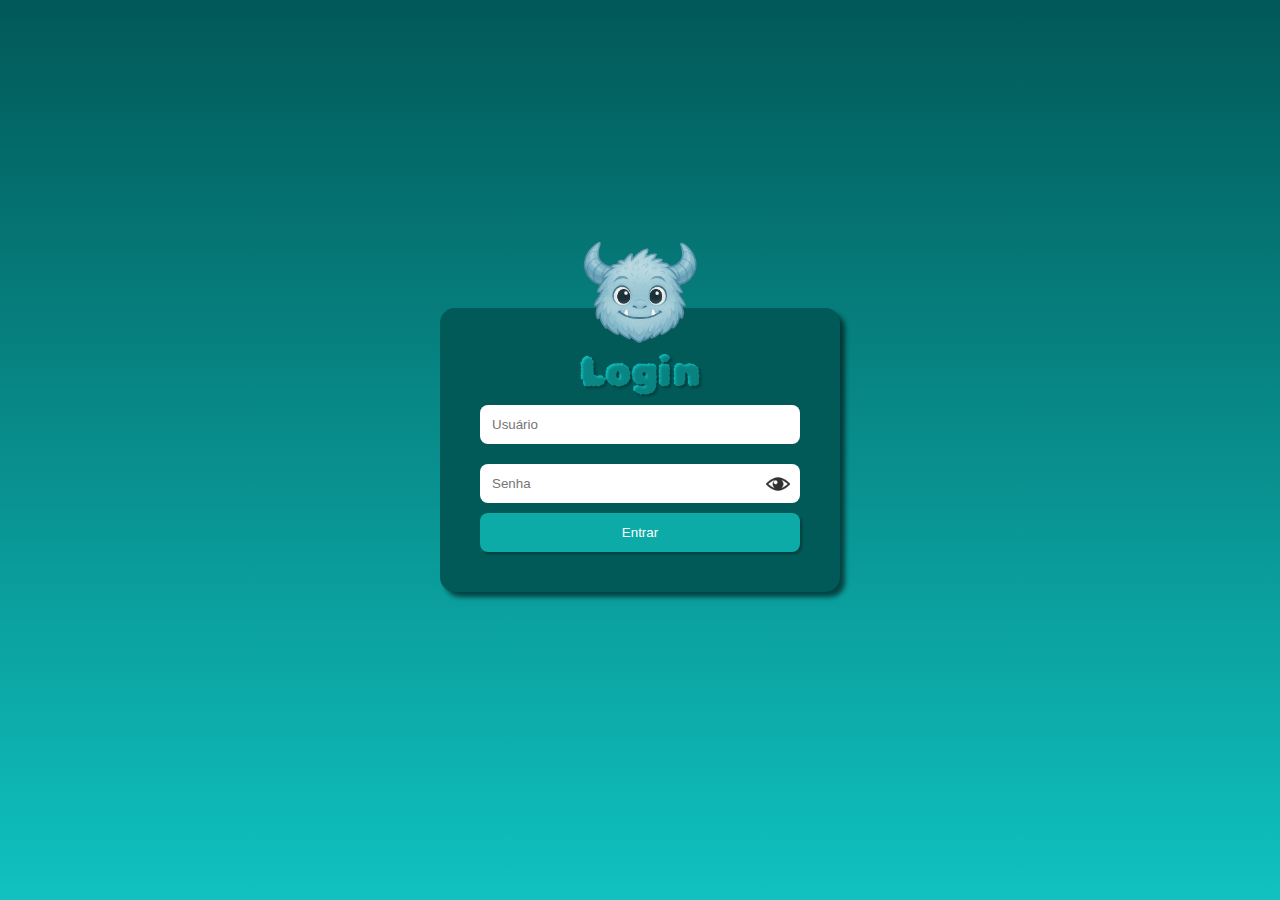
<file: index.html>
<!DOCTYPE html>
<html lang="pt-br">
<head>
    <meta charset="UTF-8">
    <meta name="viewport" content="width=device-width, initial-scale=1.0">
    <link rel="shortcut icon" href="icon/monstro1.png" type="image/x-icon">
    <title>Login</title>
    <link rel="stylesheet" href="style.css">
</head>
<body>
    <div class="container">
        <div class="login">
            <div class="monstro">
                <img src="imagens/monstro1.png" id="olho-aberto" alt="monstro olho aberto">
                <img src="imagens/monstro2.png" id="olho-fechado" alt="monstro olho fechado">
            </div>
                <h2>Login</h2>
                <form>
                    <input type="text" placeholder="Usuário" required>
        
                    <div class="parte-senha">
                        <input type="password" id="senha" placeholder="Senha" required>
                        <img src="imagens/olho.png" id="btn-ver" alt="olho">
                    </div>
        
                    <button type="submit">Entrar</button>
                </form>
        </div>
    </div>

    <script src="script.js"></script>
</body>
</html>
</file>
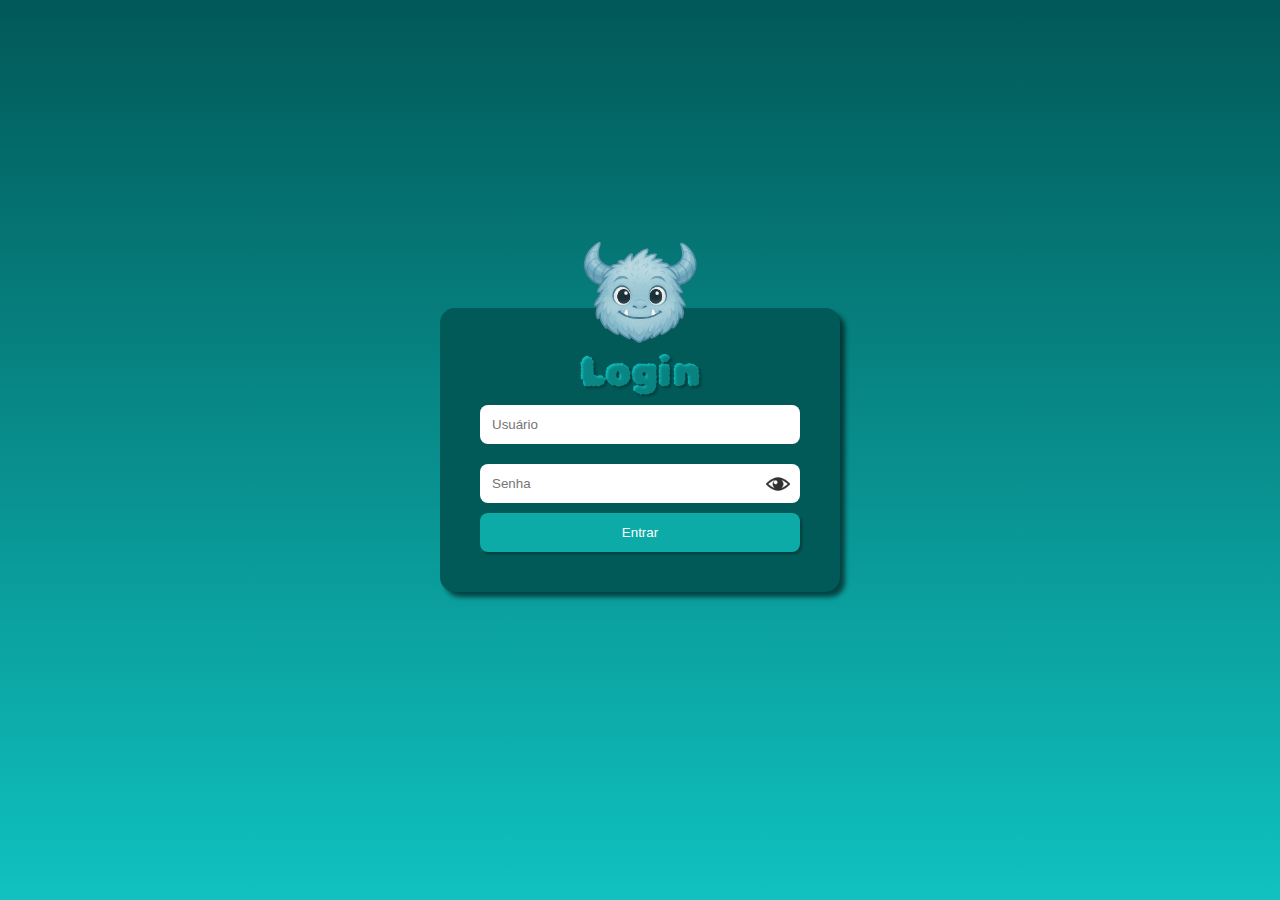
<file: pagina-logado.html>
<!DOCTYPE html>
<html lang="pt-br">
<head>
    <meta charset="UTF-8">
    <meta name="viewport" content="width=device-width, initial-scale=1.0">
    <link rel="shortcut icon" href="icon/monstro1.png" type="image/x-icon">
    <title>Página Logado</title>
    <style>
        @import url('https://fonts.googleapis.com/css2?family=Rubik+Bubbles&display=swap');
        body {
            background-color: #023535;
            color: white;
            text-align: center;
            font-family: Arial, Helvetica, sans-serif;
            padding: 50px;
        }

        h1 {
            font-family: "Rubik Bubbles", system-ui;
            font-size: 2.5em;
            background: linear-gradient(90deg, #0FC2C0, #0CABA8);
            background-clip: text;
            color: transparent;
            -webkit-text-fill-color: transparent;
            text-shadow: 2px 2px 2px rgba(0, 0, 0, 0.269);
        }

        img {
            max-width: 300px;
            border-radius: 15px;
            box-shadow: 0 0 10px black;
        }
        .sair {
            display: flex;
            flex-direction: column;
            justify-content: center;
            align-items: center;
            gap: 15px;
        }
        #btn {
            width: 300px;
            height: 30px;
            border: none;
            border-radius: 5px;
            background: linear-gradient(90deg, #0FC2C0, #0CABA8);
            color: white;
            font-weight: bold;
            box-shadow: 5px 5px 5px rgba(0, 0, 0, 0.103);
        }
        #btn:hover {
            background: #0CABA8;
            cursor: pointer;
        }
    </style>
</head>
<body>
    <h1>Seja bem vindo!</h1>

    <div class="sair">
        <img src="imagens/Monstro de Gelo.png" alt="Monstro de Gelo">
        <button onclick="logout()" id="btn">Sair</button>
    </div>

    <script> 
        if (localStorage.getItem("logado") !== "true") {
            alert("Acesso negado. Faça login primeiro.");
            window.location.href = "index.html";
        }
    </script>
    <script src="script.js"></script>
</body>
</html>
</file>
<file: style.css>
@charset "UTF-8";

@import url('https://fonts.googleapis.com/css2?family=Rubik+Bubbles&display=swap');

:root {
    --cor1:#0FC2C0;
    --cor2:#0CABA8;
    --cor3:#008F8C;
    --cor4:#015958;
    --cor5:#023535;

    --fonte1: "Rubik Bubbles", system-ui;
    --fonte2: ;
}

* {
    margin: 0;
    padding: 0;
    box-sizing: border-box;
}

body {
    font-family: Arial, Helvetica, sans-serif;
    background-image: linear-gradient(to bottom, var(--cor4), var(--cor1));
    display: flex;
    justify-content: center;
    align-items: center;
    min-height: 100vh;
    padding: 20px;
}

h2 {
    font-family: var(--fonte1) ;
    font-size: 2.5em;
    background: linear-gradient(90deg, var(--cor1), var(--cor2));
    background-clip: text;
    color: transparent;
    -webkit-text-fill-color: transparent;
    text-shadow: 2px 2px 2px rgba(0, 0, 0, 0.269);
}

.container {
    display: flex;
    justify-content: center;
    align-items: center;
    width: 100%;
}

.login {
    background: var(--cor4);
    padding: 40px;
    border-radius: 15px;
    text-align: center;
    color: white;
    width: 400px;
    box-shadow: 5px 5px 5px rgba(0, 0, 0, 0.582);
    position: relative;
}

.monstro {
    position: absolute;
    top: -30%;
    left: 50%;
    transform: translateX(-50%);
    z-index: 1;
    width: 150px;
    height: auto;
}

form {
    width: 100%;
}

input {
    width: 100%;
    padding: 12px;
    margin: 10px 0;
    border: none;
    border-radius: 8px;
}

button {
    width: 100%;
    padding: 12px;
    background-color: var(--cor2);
    color: white;
    border: none;
    border-radius: 8px;
    cursor: pointer;
    box-shadow: 2px 2px 2px rgba(0, 0, 0, 0.281);
}

button:hover {
    background: var(--cor3);
}

.parte-senha {
    position: relative;
    display: flex;
    align-items: center;
}

#btn-ver {
    width: 24px;
    cursor: pointer;
    position: absolute;
    right: 10px;
}

#olho-aberto {
    width: 150px;
}

#olho-fechado {
    width: 150px;
    display: none;
}

@media (max-width: 600px) {
    h2 { 
        font-size: 1.8em;
    } 

    .login {
        padding: 25px 20px;
    }

    input, button {
        font-size: 1em;
        padding: 10px;
    }

    .monstro {
        width: 100px;
        top: -60px;
    }

    #btn-ver {
        width: 20px;
    }

    #olho-aberto, #olho-fechado {
        width: 100px;
    }
}
</file>
